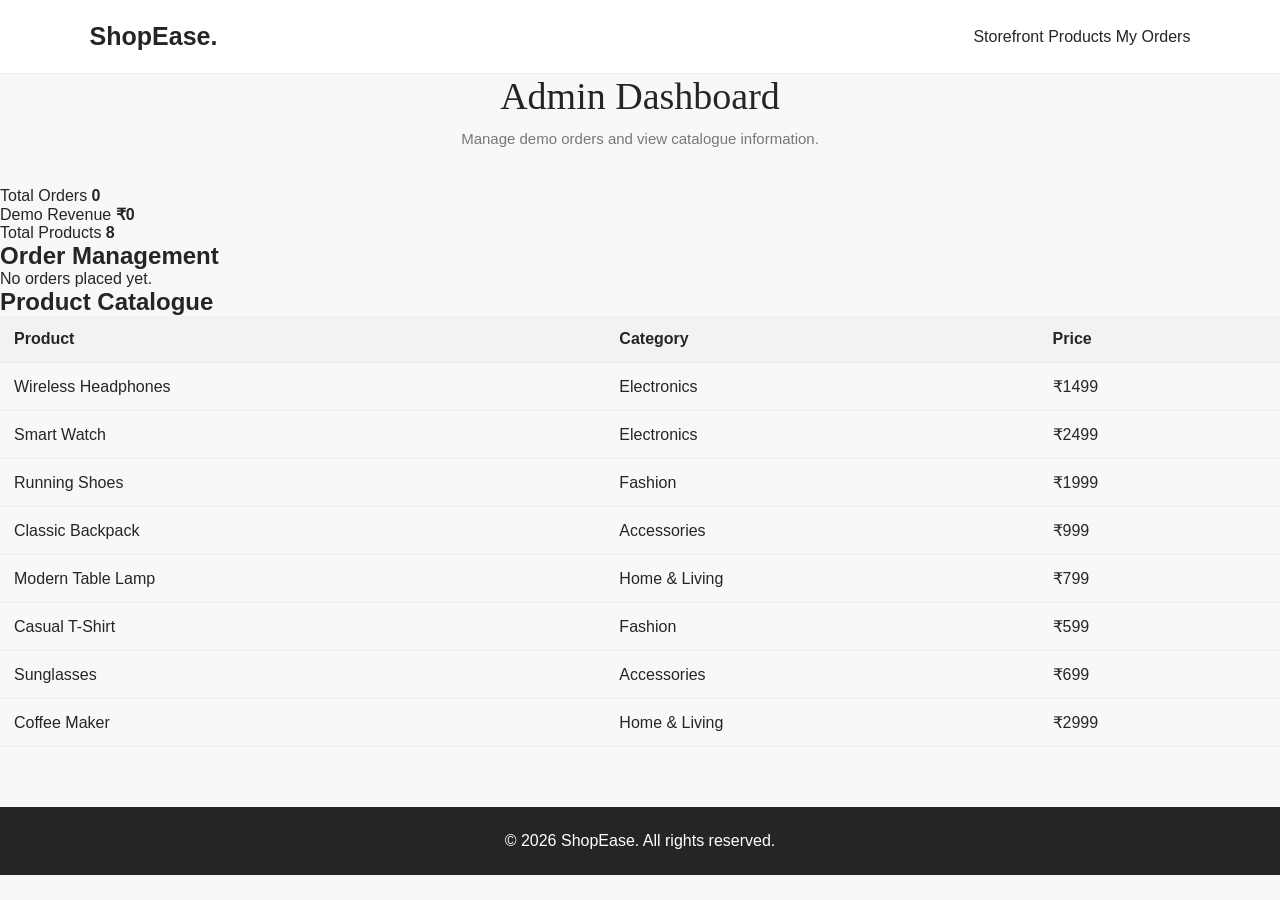
<file: admin.html>
<!DOCTYPE html>
<html lang="en">
<head>
    <meta charset="UTF-8">
    <meta name="viewport" content="width=device-width, initial-scale=1.0">
    <title>Admin Dashboard | ShopEase</title>
    <link rel="stylesheet" href="css/style.css">
</head>
<body>

<header class="navbar">
    <a class="logo" href="index.html">ShopEase.</a>
    <nav>
        <a href="index.html">Storefront</a>
        <a href="products.html">Products</a>
        <a href="orders.html">My Orders</a>
    </nav>
</header>

<main class="page-wrap">

    <div class="section-heading">
        <h1>Admin Dashboard</h1>
        <p>Manage demo orders and view catalogue information.</p>
    </div>

    <div id="adminStats" class="admin-stats"></div>

    <section class="admin-panel">
        <h2>Order Management</h2>
        <div id="adminOrders"></div>
    </section>

    <section class="admin-panel">
        <h2>Product Catalogue</h2>
        <div id="adminProducts"></div>
    </section>

</main>

<footer class="site-footer">
    <p>© 2026 ShopEase. All rights reserved.</p>
</footer>

<script src="js/main.js"></script>
<script src="js/products.js"></script>
<script src="js/admin.js"></script>

</body>
</html>
</file>
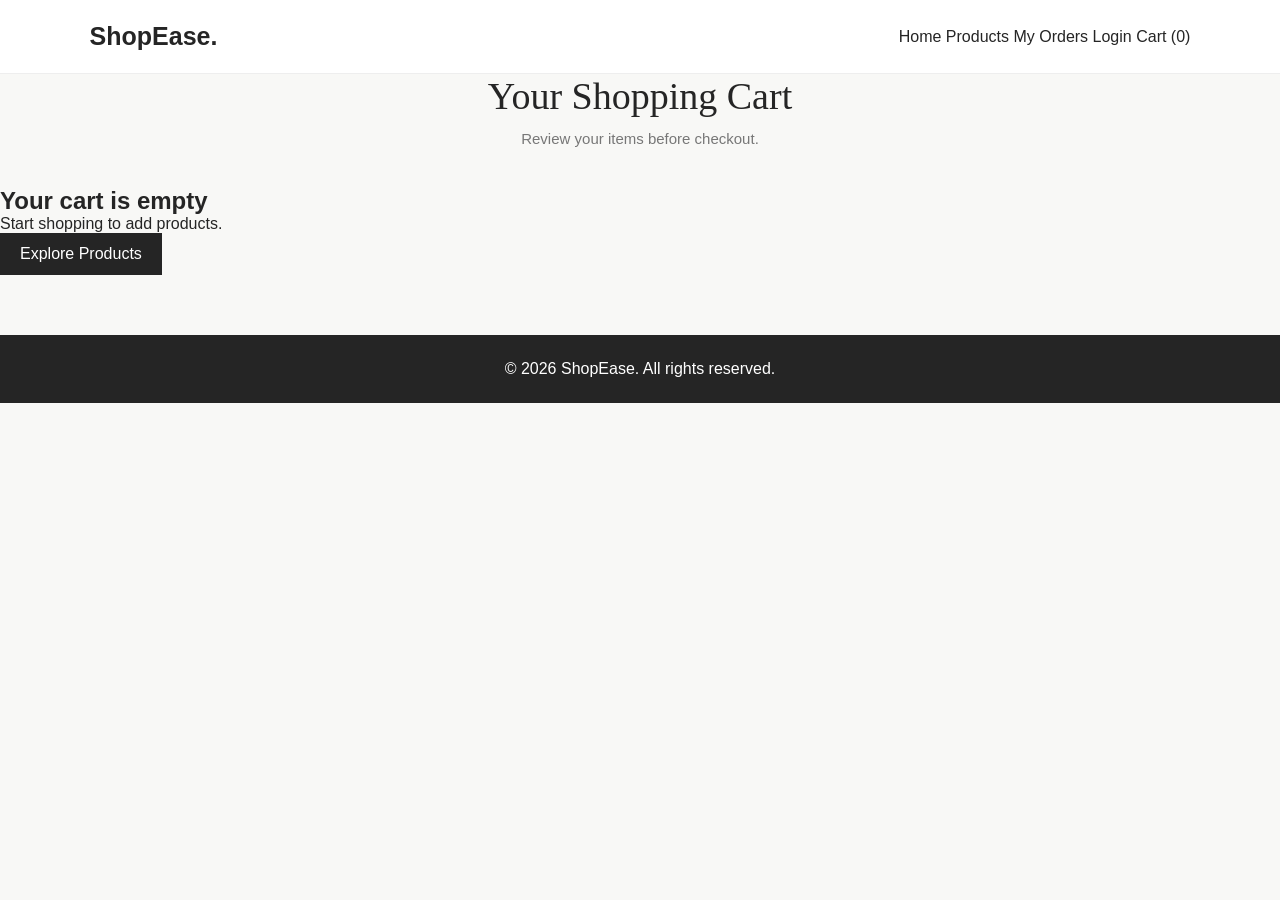
<file: cart.html>
<!DOCTYPE html>
<html lang="en">
<head>
    <meta charset="UTF-8">
    <meta name="viewport" content="width=device-width, initial-scale=1.0">
    <title>Your Cart | ShopEase</title>
    <link rel="stylesheet" href="css/style.css">
    
</head>
<body>

<header class="navbar">
    <a class="logo" href="index.html">ShopEase.</a>
    <nav>
        <a href="index.html">Home</a>
        <a href="products.html">Products</a>
        <a href="orders.html">My Orders</a>
        <a href="login.html">Login</a>
        <a href="cart.html">Cart (<span id="cart-count">0</span>)</a>
    </nav>
</header>

<main class="page-wrap">
    <div class="section-heading">
        <h1>Your Shopping Cart</h1>
        <p>Review your items before checkout.</p>
    </div>

    <div id="cartPage" class="cart-layout"></div>
</main>

<footer class="site-footer">
    <p>© 2026 ShopEase. All rights reserved.</p>
</footer>

<script src="js/main.js"></script>
<script src="js/cart-page.js"></script>

</body>
</html>
</file>
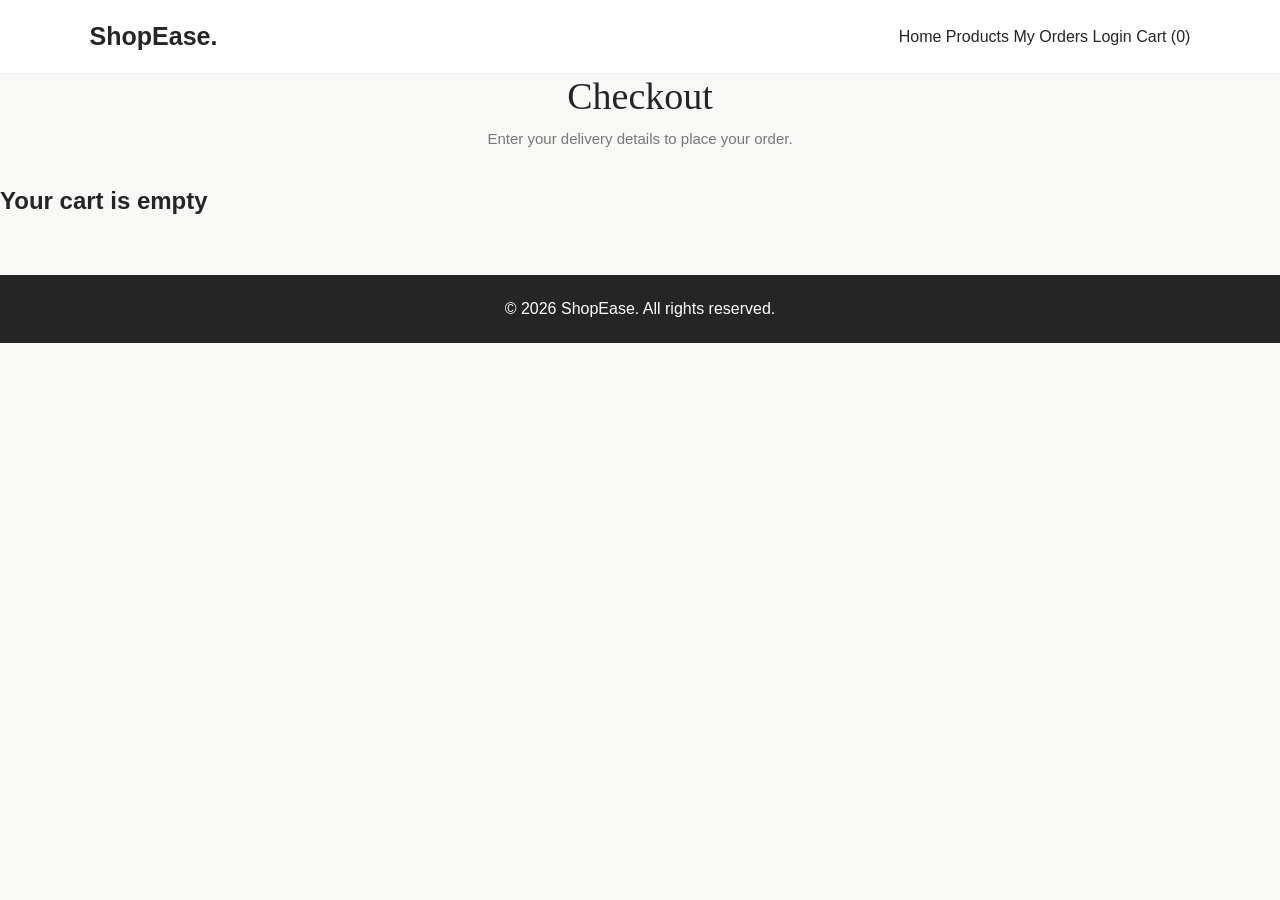
<file: checkout.html>
<!DOCTYPE html>
<html lang="en">
<head>
    <meta charset="UTF-8">
    <meta name="viewport" content="width=device-width, initial-scale=1.0">
    <title>Checkout | ShopEase</title>
    <link rel="stylesheet" href="css/style.css">
    
</head>
<body>

<header class="navbar">
    <a class="logo" href="index.html">ShopEase.</a>
    <nav>
        <a href="index.html">Home</a>
        <a href="products.html">Products</a>
        <a href="orders.html">My Orders</a>
        <a href="login.html">Login</a>
        <a href="cart.html">Cart (<span id="cart-count">0</span>)</a>
    </nav>
</header>

<main class="page-wrap">
    <div class="section-heading">
        <h1>Checkout</h1>
        <p>Enter your delivery details to place your order.</p>
    </div>

    <div class="checkout-layout">

        <form id="checkoutForm" class="form-card">

            <h2>Delivery Information</h2>

            <label>
                Full Name
                <input type="text" name="name" required>
            </label>

            <label>
                Email Address
                <input type="email" name="email" required>
            </label>

            <label>
                Phone Number
                <input type="tel" name="phone" required>
            </label>

            <label>
                Address
                <textarea name="address" rows="3" required></textarea>
            </label>

            <div class="form-two">
                <label>
                    City
                    <input type="text" name="city" required>
                </label>

                <label>
                    PIN Code
                    <input type="text" name="pincode"
                           pattern="[0-9]{6}" required>
                </label>
            </div>

            <h2>Payment Method</h2>

            <p class="muted">
                Demo payment only. No real payment will be collected.
            </p>

            <label class="radio-line">
                <input type="radio" name="payment"
                       value="Cash on Delivery" checked>
                Cash on Delivery
            </label>

            <label class="radio-line">
                <input type="radio" name="payment"
                       value="Demo Online Payment">
                Simulated Online Payment
            </label>

            <button type="submit" class="primary-btn full-btn">
                Place Order
            </button>

            <p id="checkoutMessage" class="form-message"></p>

        </form>

        <aside id="checkoutSummary" class="summary-card"></aside>

    </div>
</main>

<footer class="site-footer">
    <p>© 2026 ShopEase. All rights reserved.</p>
</footer>

<script src="js/main.js"></script>
<script src="js/checkout.js"></script>

</body>
</html>
</file>
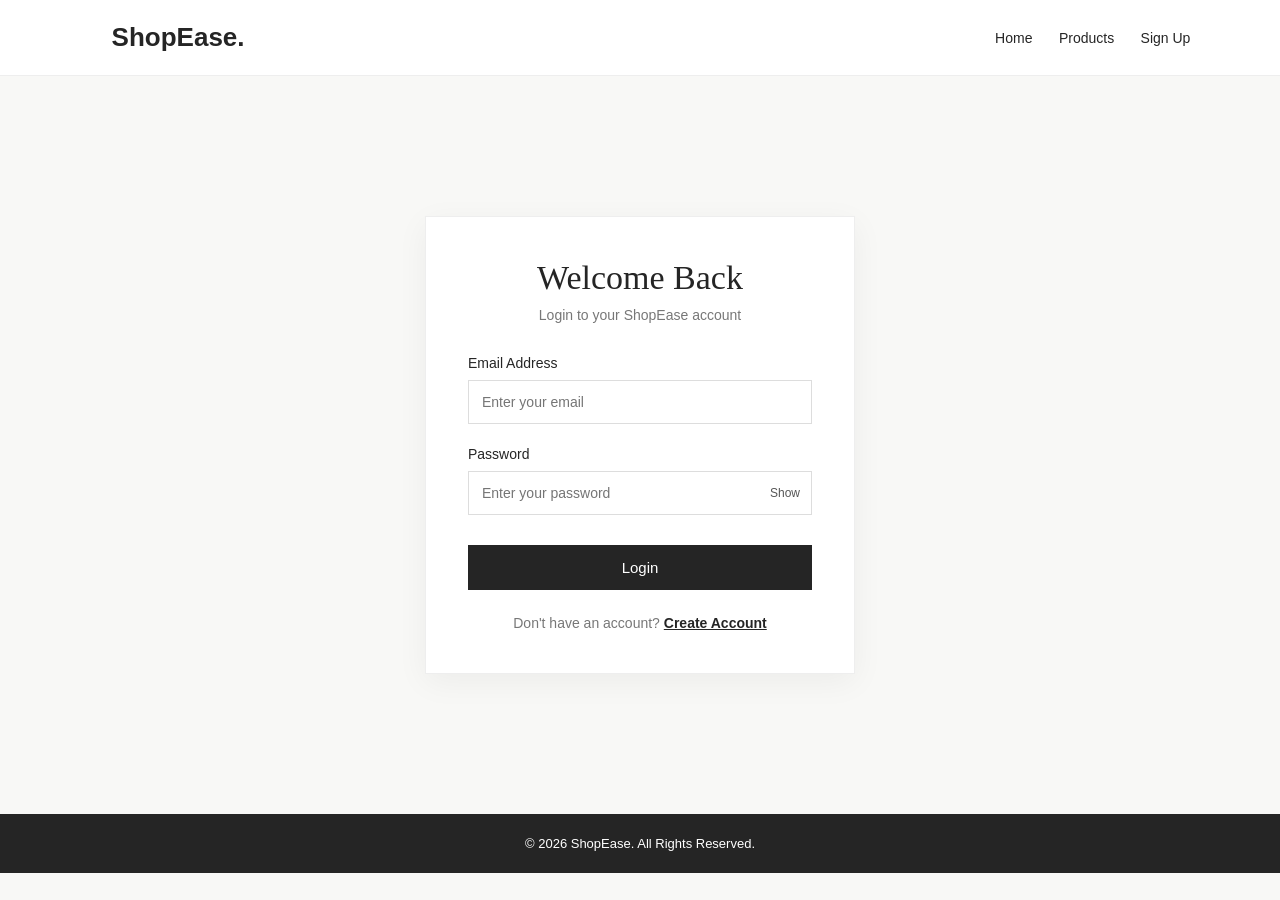
<file: login.html>
<!DOCTYPE html>
<html lang="en">
<head>
    <meta charset="UTF-8">
    <meta name="viewport" content="width=device-width, initial-scale=1.0">
    <title>Login | ShopEase</title>

    <style>
        * {
            margin: 0;
            padding: 0;
            box-sizing: border-box;
            font-family: Arial, sans-serif;
        }

        body {
            background: #f8f8f6;
            color: #252525;
        }

        /* Navbar */
        nav {
            display: flex;
            justify-content: space-between;
            align-items: center;
            padding: 22px 7%;
            background: white;
            border-bottom: 1px solid #eee;
        }

        .logo {
            font-size: 26px;
            font-weight: bold;
            text-decoration: none;
            color: #252525;
        }

        nav a {
            text-decoration: none;
            color: #252525;
            margin-left: 22px;
            font-size: 14px;
        }

        nav a:hover {
            color: #888;
        }

        /* Login Section */
        .login-section {
            min-height: 82vh;
            display: flex;
            justify-content: center;
            align-items: center;
            padding: 40px 20px;
        }

        .login-container {
            width: 100%;
            max-width: 430px;
            padding: 42px;
            background: white;
            border: 1px solid #eee;
            box-shadow: 0 8px 30px rgba(0,0,0,0.05);
        }

        .login-container h1 {
            font-family: Georgia, serif;
            font-size: 34px;
            font-weight: 500;
            text-align: center;
            margin-bottom: 10px;
        }

        .subtitle {
            text-align: center;
            color: #777;
            font-size: 14px;
            margin-bottom: 32px;
        }

        /* Form */
        .form-group {
            margin-bottom: 22px;
        }

        .form-group label {
            display: block;
            font-size: 14px;
            margin-bottom: 9px;
        }

        .form-group input {
            width: 100%;
            padding: 13px;
            border: 1px solid #ddd;
            outline: none;
            font-size: 14px;
            background: #fff;
        }

        .form-group input:focus {
            border-color: #252525;
        }

        .password-wrapper {
            position: relative;
        }

        .password-wrapper input {
            padding-right: 65px;
        }

        .toggle-password {
            position: absolute;
            right: 12px;
            top: 50%;
            transform: translateY(-50%);
            border: none;
            background: transparent;
            cursor: pointer;
            font-size: 12px;
            color: #555;
        }

        /* Button */
        .login-btn {
            width: 100%;
            padding: 14px;
            background: #252525;
            color: white;
            border: none;
            font-size: 15px;
            cursor: pointer;
            margin-top: 8px;
            transition: 0.3s;
        }

        .login-btn:hover {
            background: #555;
        }

        .signup-link {
            text-align: center;
            margin-top: 25px;
            font-size: 14px;
            color: #777;
        }

        .signup-link a {
            color: #252525;
            font-weight: bold;
            text-decoration: underline;
        }

        /* Footer */
        footer {
            background: #252525;
            color: white;
            text-align: center;
            padding: 22px;
            font-size: 13px;
        }

        @media(max-width: 500px) {
            nav {
                padding: 18px 5%;
            }

            nav a {
                margin-left: 10px;
                font-size: 12px;
            }

            .login-container {
                padding: 28px 22px;
            }

            .login-container h1 {
                font-size: 29px;
            }
        }
    </style>
</head>

<body>

    <!-- Navbar -->
    <nav>
        <a href="index.html" class="logo">ShopEase.</a>

        <div>
            <a href="index.html">Home</a>
            <a href="products.html">Products</a>
            <a href="signup.html">Sign Up</a>
        </div>
    </nav>

    <!-- Login Section -->
    <section class="login-section">

        <div class="login-container">

            <h1>Welcome Back</h1>

            <p class="subtitle">
                Login to your ShopEase account
            </p>

            <form id="loginForm">

                <div class="form-group">
                    <label for="email">Email Address</label>
                    <input
                        type="email"
                        id="email"
                        name="email"
                        placeholder="Enter your email"
                        required
                    >
                </div>

                <div class="form-group">
                    <label for="password">Password</label>

                    <div class="password-wrapper">
                        <input
                            type="password"
                            id="password"
                            name="password"
                            placeholder="Enter your password"
                            required
                        >

                        <button
                            type="button"
                            class="toggle-password"
                            onclick="togglePassword()"
                        >
                            Show
                        </button>
                    </div>
                </div>

                <button type="submit" class="login-btn">
                    Login
                </button>

            </form>

            <p class="signup-link">
                Don't have an account?
                <a href="signup.html">Create Account</a>
            </p>

        </div>

    </section>

    <!-- Footer -->
    <footer>
        <p>© 2026 ShopEase. All Rights Reserved.</p>
    </footer>

    <script src="js/main.js"></script>
    <script src="js/auth.js"></script>

    <script>
        function togglePassword() {
            const password = document.getElementById("password");
            const button = document.querySelector(".toggle-password");

            if (password.type === "password") {
                password.type = "text";
                button.textContent = "Hide";
            } else {
                password.type = "password";
                button.textContent = "Show";
            }
        }
    </script>

</body>
</html>
</file>
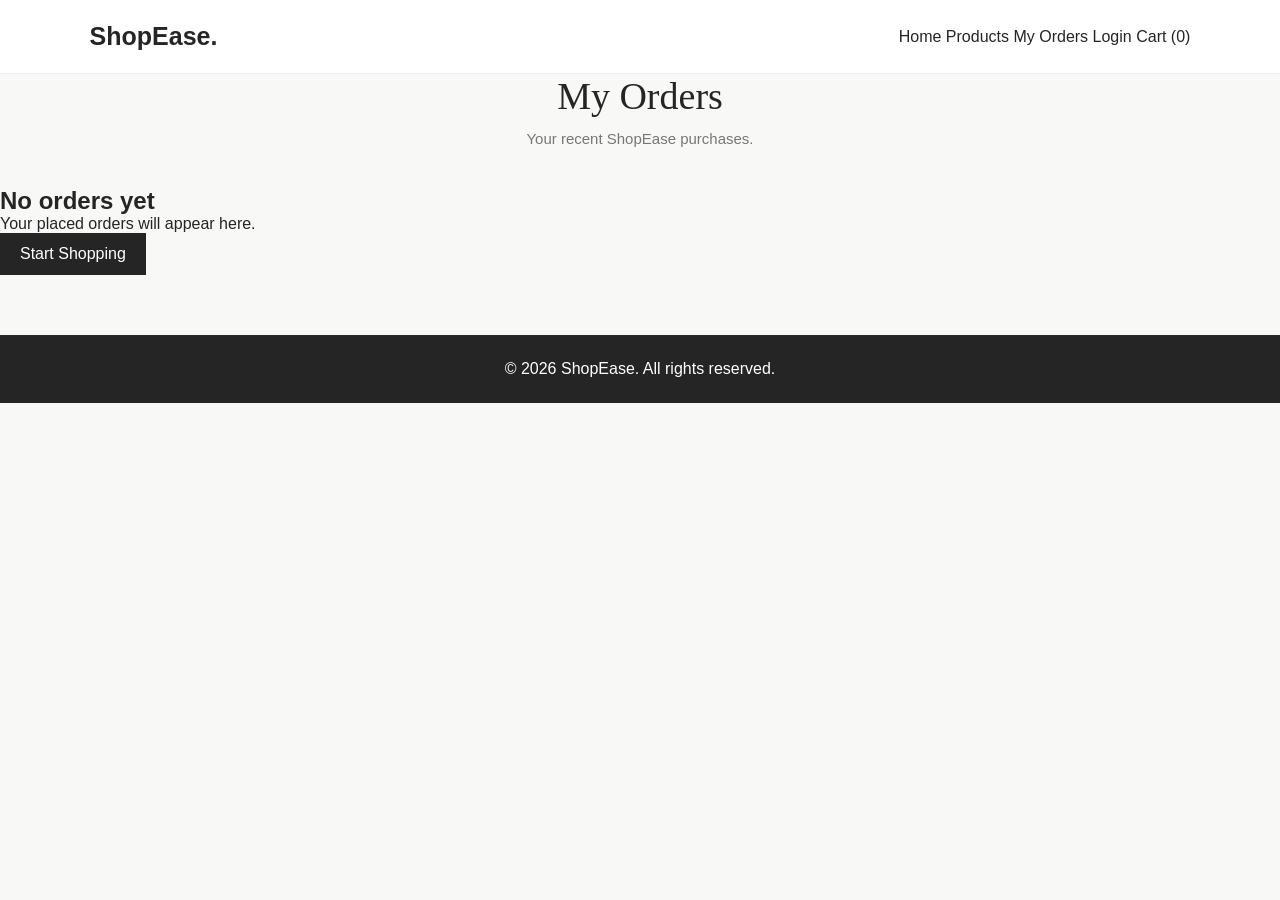
<file: orders.html>
<!DOCTYPE html>
<html lang="en">
<head>
    <meta charset="UTF-8">
    <meta name="viewport" content="width=device-width, initial-scale=1.0">
    <title>My Orders | ShopEase</title>
    <link rel="stylesheet" href="css/style.css">
</head>
<body>

<header class="navbar">
    <a class="logo" href="index.html">ShopEase.</a>
    <nav>
        <a href="index.html">Home</a>
        <a href="products.html">Products</a>
        <a href="orders.html">My Orders</a>
        <a href="login.html">Login</a>
        <a href="cart.html">Cart (<span id="cart-count">0</span>)</a>
    </nav>
</header>

<main class="page-wrap">

    <div class="section-heading">
        <h1>My Orders</h1>
        <p>Your recent ShopEase purchases.</p>
    </div>

    <div id="ordersList"></div>

</main>

<footer class="site-footer">
    <p>© 2026 ShopEase. All rights reserved.</p>
</footer>

<script src="js/main.js"></script>
<script src="js/orders.js"></script>

</body>
</html>
</file>
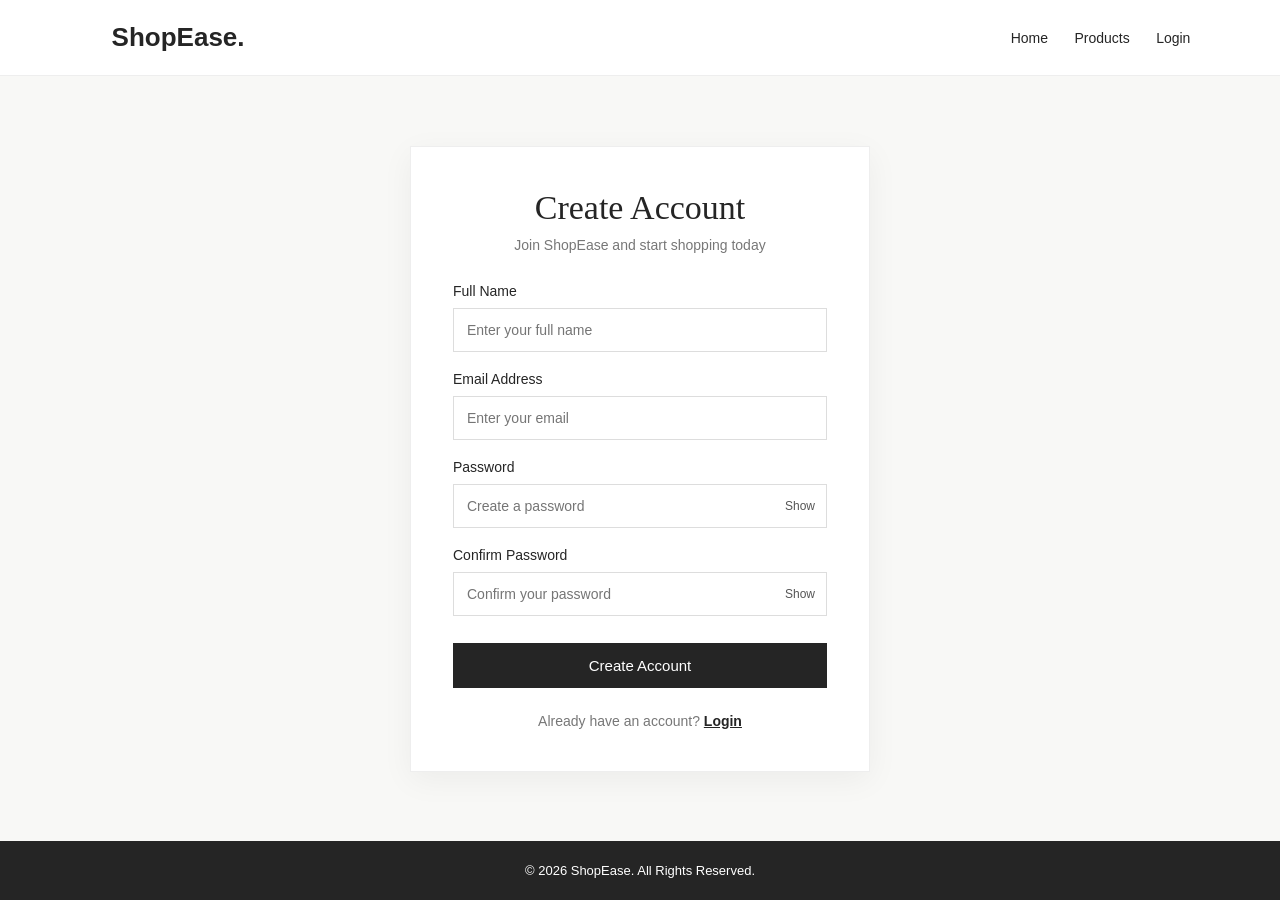
<file: signup.html>
<!DOCTYPE html>
<html lang="en">
<head>
    <meta charset="UTF-8">
    <meta name="viewport" content="width=device-width, initial-scale=1.0">
    <title>Sign Up | ShopEase</title>

    <style>
        * {
            margin: 0;
            padding: 0;
            box-sizing: border-box;
            font-family: Arial, sans-serif;
        }

        body {
            background: #f8f8f6;
            color: #252525;
        }

        /* Navbar */
        nav {
            display: flex;
            justify-content: space-between;
            align-items: center;
            padding: 22px 7%;
            background: white;
            border-bottom: 1px solid #eee;
        }

        .logo {
            font-size: 26px;
            font-weight: bold;
            text-decoration: none;
            color: #252525;
        }

        nav a {
            text-decoration: none;
            color: #252525;
            margin-left: 22px;
            font-size: 14px;
        }

        nav a:hover {
            color: #888;
        }

        /* Signup Section */
        .signup-section {
            min-height: 85vh;
            display: flex;
            justify-content: center;
            align-items: center;
            padding: 40px 20px;
        }

        .signup-container {
            width: 100%;
            max-width: 460px;
            padding: 42px;
            background: white;
            border: 1px solid #eee;
            box-shadow: 0 8px 30px rgba(0,0,0,0.05);
        }

        .signup-container h1 {
            font-family: Georgia, serif;
            font-size: 34px;
            font-weight: 500;
            text-align: center;
            margin-bottom: 10px;
        }

        .subtitle {
            text-align: center;
            color: #777;
            font-size: 14px;
            margin-bottom: 30px;
        }

        /* Form */
        .form-group {
            margin-bottom: 19px;
        }

        .form-group label {
            display: block;
            font-size: 14px;
            margin-bottom: 9px;
        }

        .form-group input {
            width: 100%;
            padding: 13px;
            border: 1px solid #ddd;
            outline: none;
            font-size: 14px;
            background: white;
        }

        .form-group input:focus {
            border-color: #252525;
        }

        .password-wrapper {
            position: relative;
        }

        .password-wrapper input {
            padding-right: 65px;
        }

        .toggle-password {
            position: absolute;
            right: 12px;
            top: 50%;
            transform: translateY(-50%);
            border: none;
            background: transparent;
            cursor: pointer;
            font-size: 12px;
            color: #555;
        }

        /* Signup Button */
        .signup-btn {
            width: 100%;
            padding: 14px;
            background: #252525;
            color: white;
            border: none;
            font-size: 15px;
            cursor: pointer;
            margin-top: 8px;
            transition: 0.3s;
        }

        .signup-btn:hover {
            background: #555;
        }

        .login-link {
            text-align: center;
            margin-top: 25px;
            font-size: 14px;
            color: #777;
        }

        .login-link a {
            color: #252525;
            font-weight: bold;
            text-decoration: underline;
        }

        /* Footer */
        footer {
            background: #252525;
            color: white;
            text-align: center;
            padding: 22px;
            font-size: 13px;
        }

        @media(max-width: 500px) {
            nav {
                padding: 18px 5%;
            }

            nav a {
                margin-left: 10px;
                font-size: 12px;
            }

            .signup-container {
                padding: 28px 22px;
            }

            .signup-container h1 {
                font-size: 29px;
            }
        }
    </style>
</head>

<body>

    <!-- Navbar -->
    <nav>
        <a href="index.html" class="logo">ShopEase.</a>

        <div>
            <a href="index.html">Home</a>
            <a href="products.html">Products</a>
            <a href="login.html">Login</a>
        </div>
    </nav>

    <!-- Signup Section -->
    <section class="signup-section">

        <div class="signup-container">

            <h1>Create Account</h1>

            <p class="subtitle">
                Join ShopEase and start shopping today
            </p>

            <form id="signupForm">

                <div class="form-group">
                    <label for="name">Full Name</label>
                    <input
                        type="text"
                        id="name"
                        name="name"
                        placeholder="Enter your full name"
                        required
                    >
                </div>

                <div class="form-group">
                    <label for="email">Email Address</label>
                    <input
                        type="email"
                        id="email"
                        name="email"
                        placeholder="Enter your email"
                        required
                    >
                </div>

                <div class="form-group">
                    <label for="password">Password</label>

                    <div class="password-wrapper">
                        <input
                            type="password"
                            id="password"
                            name="password"
                            placeholder="Create a password"
                            minlength="6"
                            required
                        >

                        <button
                            type="button"
                            class="toggle-password"
                            onclick="togglePassword('password', this)"
                        >
                            Show
                        </button>
                    </div>
                </div>

                <div class="form-group">
                    <label for="confirmPassword">Confirm Password</label>

                    <div class="password-wrapper">
                        <input
                            type="password"
                            id="confirmPassword"
                            name="confirmPassword"
                            placeholder="Confirm your password"
                            minlength="6"
                            required
                        >

                        <button
                            type="button"
                            class="toggle-password"
                            onclick="togglePassword('confirmPassword', this)"
                        >
                            Show
                        </button>
                    </div>
                </div>

                <button type="submit" class="signup-btn">
                    Create Account
                </button>

            </form>

            <p class="login-link">
                Already have an account?
                <a href="login.html">Login</a>
            </p>

        </div>

    </section>

    <!-- Footer -->
    <footer>
        <p>© 2026 ShopEase. All Rights Reserved.</p>
    </footer>

    <script src="js/main.js"></script>
    <script src="js/auth.js"></script>

    <script>
        function togglePassword(inputId, button) {
            const password = document.getElementById(inputId);

            if (password.type === "password") {
                password.type = "text";
                button.textContent = "Hide";
            } else {
                password.type = "password";
                button.textContent = "Show";
            }
        }

        document.getElementById("signupForm").addEventListener("submit", function(event) {
            const password = document.getElementById("password").value;
            const confirmPassword = document.getElementById("confirmPassword").value;

            if (password !== confirmPassword) {
                event.preventDefault();
                alert("Passwords do not match!");
            }
        });
    </script>

</body>
</html>
</file>
<file: css/style.css>
* {
    margin: 0;
    padding: 0;
    box-sizing: border-box;
}

body {
    font-family: Arial, sans-serif;
    color: #252525;
    background: #fff;
}

.navbar {
    display: flex;
    justify-content: space-between;
    align-items: center;
    padding: 22px 7%;
    border-bottom: 1px solid #eee;
}

.logo {
    font-size: 26px;
}

.nav-links {
    display: flex;
    gap: 25px;
}

.nav-links a {
    text-decoration: none;
    color: #333;
}

.hero {
    min-height: 420px;
    background: #f2f2ef;
    display: flex;
    align-items: center;
    padding: 60px 8%;
}

.hero-content h1 {
    font-size: 48px;
    margin-bottom: 18px;
}

.hero-content p {
    color: #666;
    margin-bottom: 28px;
}

.shop-btn {
    display: inline-block;
    background: #222;
    color: white;
    padding: 14px 28px;
    text-decoration: none;
}

.categories {
    padding: 70px 7%;
    text-align: center;
}

.categories h2 {
    margin-bottom: 35px;
}

.category-container {
    display: grid;
    grid-template-columns: repeat(4, 1fr);
    gap: 20px;
}

.category-card {
    background: #f5f5f5;
    padding: 45px 15px;
    border-radius: 5px;
}

footer {
    text-align: center;
    padding: 25px;
    background: #222;
    color: white;
}

@media (max-width: 700px) {
    .navbar {
        flex-direction: column;
        gap: 18px;
    }

    .nav-links {
        flex-wrap: wrap;
        justify-content: center;
    }

    .hero-content h1 {
        font-size: 34px;
    }

    .category-container {
        grid-template-columns: repeat(2, 1fr);
    }
}


/* PRODUCTS PAGE */

.products-section {
    padding: 65px 7%;
    min-height: 80vh;
    background: #fafaf9;
}

.section-heading {
    text-align: center;
    margin-bottom: 40px;
}

.section-heading h1 {
    font-family: Georgia, serif;
    font-size: 38px;
    font-weight: 500;
    margin-bottom: 12px;
}

.section-heading p {
    color: #777;
    font-size: 15px;
}

/* SEARCH AND FILTERS */

.product-controls {
    display: flex;
    justify-content: center;
    gap: 15px;
    margin-bottom: 40px;
    flex-wrap: wrap;
}

.product-controls input,
.product-controls select {
    padding: 13px 16px;
    border: 1px solid #ddd;
    background: white;
    font-size: 14px;
    outline: none;
    border-radius: 4px;
}

.product-controls input {
    width: 300px;
}

.product-controls select {
    min-width: 175px;
}

/* PRODUCT GRID */

.product-grid {
    display: grid;
    grid-template-columns: repeat(4, 1fr);
    gap: 25px;
}

.product-card {
    background: white;
    border: 1px solid #eee;
    border-radius: 5px;
    overflow: hidden;
    transition: 0.3s;
}

.product-card:hover {
    transform: translateY(-5px);
    box-shadow: 0 8px 20px rgba(0,0,0,0.07);
}

.product-card img {
    width: 100%;
    height: 220px;
    object-fit: cover;
    background: #f3f3f3;
}

.product-info {
    padding: 18px;
}

.product-category {
    color: #888;
    font-size: 12px;
    margin-bottom: 8px;
}

.product-info h3 {
    font-size: 17px;
    margin-bottom: 10px;
}

.product-price {
    font-size: 17px;
    font-weight: bold;
    margin-bottom: 15px;
}

.add-cart-btn {
    width: 100%;
    padding: 12px;
    border: none;
    background: #222;
    color: white;
    cursor: pointer;
    font-size: 14px;
    transition: 0.3s;
}

.add-cart-btn:hover {
    background: #555;
}

.no-products {
    text-align: center;
    padding: 35px;
    color: #777;
}

/* RESPONSIVE DESIGN */

@media (max-width: 1000px) {
    .product-grid {
        grid-template-columns: repeat(3, 1fr);
    }
}

@media (max-width: 700px) {
    .product-grid {
        grid-template-columns: repeat(2, 1fr);
    }

    .products-section {
        padding: 40px 5%;
    }

    .product-controls input {
        width: 100%;
    }
}

@media (max-width: 450px) {
    .product-grid {
        grid-template-columns: 1fr;
    }
}

/* =====================================
   COMMON PAGE STYLING
===================================== */

* {
    margin: 0;
    padding: 0;
    box-sizing: border-box;
}

body {
    font-family: Arial, sans-serif;
    background: #f8f8f6;
    color: #252525;
}

a {
    text-decoration: none;
    color: inherit;
}

button,
input,
select {
    font: inherit;
}

.page-container {
    width: 90%;
    max-width: 1200px;
    margin: 45px auto;
}

.page-heading {
    text-align: center;
    margin-bottom: 35px;
}

.page-heading h1 {
    font-family: Georgia, serif;
    font-size: 36px;
    font-weight: 500;
    margin-bottom: 10px;
}

/* =====================================
   NAVBAR
===================================== */

.navbar {
    display: flex;
    justify-content: space-between;
    align-items: center;
    padding: 22px 7%;
    background: white;
    border-bottom: 1px solid #eeeeee;
}

.logo {
    font-size: 25px;
    font-weight: bold;
}

.nav-links {
    display: flex;
    gap: 25px;
    align-items: center;
}

.nav-links a:hover {
    color: #888;
}

/* =====================================
   BUTTONS
===================================== */

.primary-btn,
.add-cart-btn,
.view-details-btn,
.checkout-btn,
.auth-btn,
.update-btn {
    display: inline-block;
    padding: 12px 20px;
    border: none;
    background: #252525;
    color: white;
    cursor: pointer;
    text-align: center;
    transition: 0.3s;
}

.primary-btn:hover,
.add-cart-btn:hover,
.view-details-btn:hover,
.checkout-btn:hover,
.auth-btn:hover,
.update-btn:hover {
    background: #555;
}

.secondary-btn {
    display: inline-block;
    padding: 11px 20px;
    border: 1px solid #252525;
    background: transparent;
    color: #252525;
    cursor: pointer;
}

/* =====================================
   PRODUCT DETAILS
===================================== */

.product-details {
    display: grid;
    grid-template-columns: 1fr 1fr;
    gap: 50px;
    align-items: center;
    max-width: 1000px;
    margin: 60px auto;
    padding: 25px;
}

.product-details img {
    width: 100%;
    max-height: 450px;
    object-fit: contain;
    background: white;
}

.product-details-info h1 {
    font-family: Georgia, serif;
    font-size: 34px;
    margin-bottom: 15px;
}

.product-details-info p {
    margin: 15px 0;
    line-height: 1.6;
}

.product-details-info .price {
    font-size: 25px;
    font-weight: bold;
}

.product-details-info input {
    width: 75px;
    padding: 10px;
    margin: 15px 0;
}

/* =====================================
   CART PAGE
===================================== */

.cart-layout {
    display: grid;
    grid-template-columns: 2fr 1fr;
    gap: 30px;
    align-items: start;
}

.cart-item {
    display: flex;
    align-items: center;
    gap: 20px;
    padding: 20px;
    margin-bottom: 15px;
    background: white;
}

.cart-item img {
    width: 100px;
    height: 100px;
    object-fit: contain;
}

.cart-item-info {
    flex: 1;
}

.cart-item button {
    padding: 7px 12px;
    margin: 5px;
    cursor: pointer;
}

.cart-summary {
    background: white;
    padding: 25px;
}

.cart-summary h2 {
    margin-bottom: 20px;
}

.cart-summary p {
    margin: 15px 0;
}

.cart-summary .checkout-btn {
    width: 100%;
    margin-top: 15px;
}

/* =====================================
   FORMS / LOGIN / SIGNUP / CHECKOUT
===================================== */

.form-container {
    width: 90%;
    max-width: 480px;
    margin: 50px auto;
    padding: 35px;
    background: white;
}

.form-container h1 {
    font-family: Georgia, serif;
    text-align: center;
    margin-bottom: 25px;
}

.form-group {
    margin-bottom: 18px;
}

.form-group label {
    display: block;
    margin-bottom: 8px;
}

.form-group input,
.form-group select,
.form-group textarea {
    width: 100%;
    padding: 12px;
    border: 1px solid #ddd;
    outline: none;
}

.form-group input:focus,
.form-group select:focus,
.form-group textarea:focus {
    border-color: #555;
}

.auth-btn {
    width: 100%;
    margin-top: 10px;
}

.form-container p {
    text-align: center;
    margin-top: 18px;
}

/* =====================================
   ORDERS PAGE
===================================== */

.order-card {
    background: white;
    padding: 25px;
    margin-bottom: 20px;
}

.order-card h3 {
    margin-bottom: 12px;
}

.order-card p {
    margin: 8px 0;
}

.order-status {
    display: inline-block;
    padding: 7px 12px;
    background: #eeeeee;
    margin-top: 10px;
}

/* =====================================
   ADMIN DASHBOARD
===================================== */

.dashboard-grid {
    display: grid;
    grid-template-columns: repeat(3, 1fr);
    gap: 20px;
    margin-bottom: 35px;
}

.dashboard-card {
    background: white;
    padding: 25px;
    text-align: center;
}

.dashboard-card h2 {
    font-size: 30px;
    margin-bottom: 10px;
}

.admin-section {
    background: white;
    padding: 25px;
    margin-bottom: 25px;
    overflow-x: auto;
}

.admin-section h2 {
    margin-bottom: 20px;
}

.admin-table {
    width: 100%;
    border-collapse: collapse;
    min-width: 550px;
}

.admin-table th,
.admin-table td {
    padding: 14px;
    text-align: left;
    border-bottom: 1px solid #eee;
}

.admin-table th {
    background: #f2f2f0;
}

.admin-table select {
    padding: 8px;
}

/* =====================================
   PRODUCT ACTIONS
===================================== */

.product-actions {
    display: flex;
    gap: 10px;
    margin-top: 12px;
}

.product-actions a,
.product-actions button {
    flex: 1;
    font-size: 13px;
}

.product-image-link {
    display: block;
}

/* =====================================
   FOOTER
===================================== */

footer {
    background: #252525;
    color: white;
    text-align: center;
    padding: 25px;
    margin-top: 60px;
}

/* =====================================
   RESPONSIVE DESIGN
===================================== */

@media (max-width: 768px) {
    .navbar {
        flex-direction: column;
        gap: 18px;
    }

    .nav-links {
        flex-wrap: wrap;
        justify-content: center;
        gap: 15px;
    }

    .product-details,
    .cart-layout {
        grid-template-columns: 1fr;
    }

    .dashboard-grid {
        grid-template-columns: 1fr;
    }

    .form-container {
        padding: 22px;
    }
}

@media (max-width: 480px) {
    .page-heading h1 {
        font-size: 28px;
    }

    .cart-item {
        flex-wrap: wrap;
    }

    .product-actions {
        flex-direction: column;
    }
}
</file>
